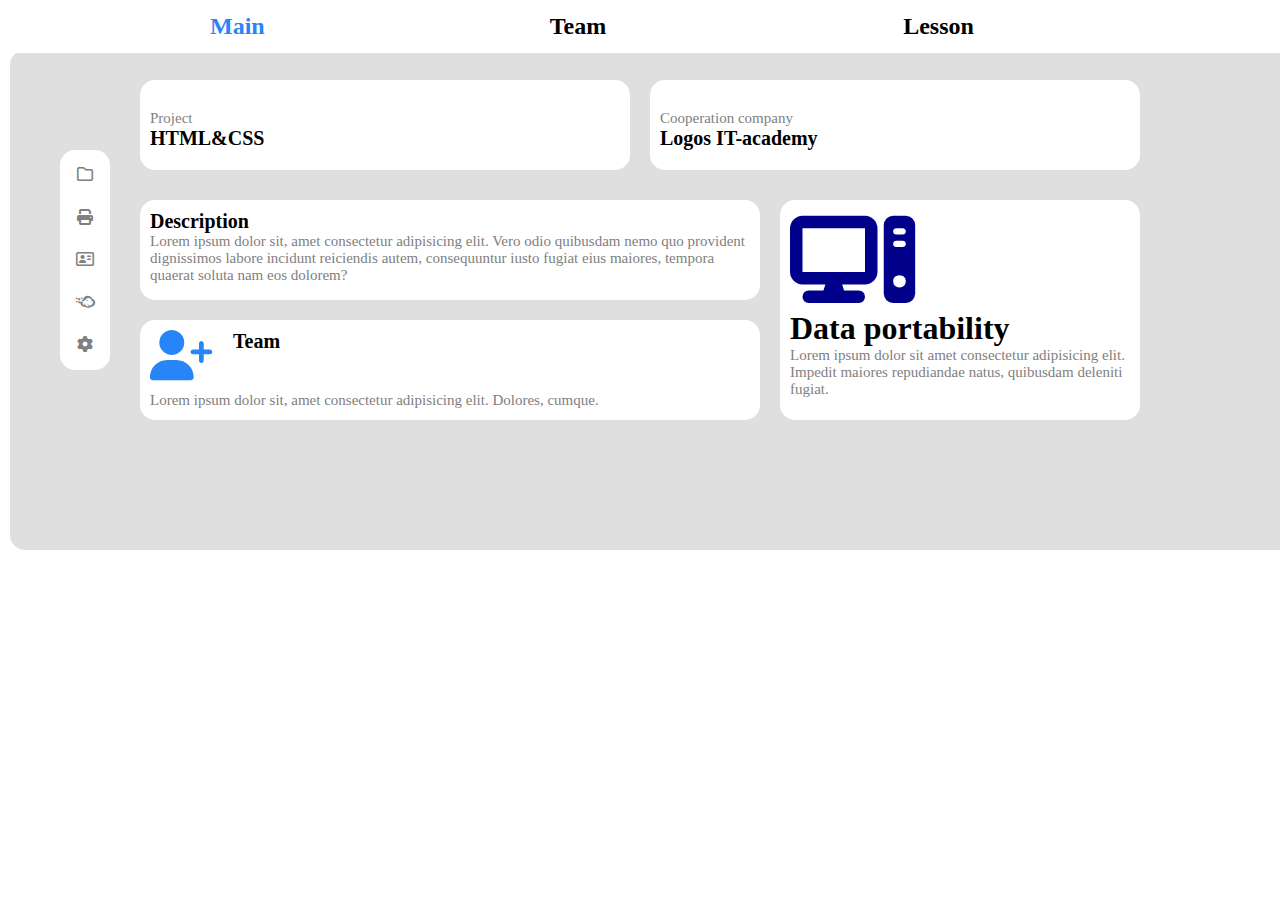
<file: index.html>
<!DOCTYPE html>
<html lang="en">

<head>
    <meta charset="UTF-8">
    <meta name="viewport" content="width=device-width, initial-scale=1.0">
    <title>Document</title>
    <link rel="stylesheet" href="main.css">
    <link rel="stylesheet" href="https://cdnjs.cloudflare.com/ajax/libs/font-awesome/6.5.2/css/all.min.css">
</head>

<body>
    <div class="container"></div>
    <div class="navigation">
        <div class="item active">Main</div>
        <div class="item active"><a href="team.html">Team</a></div>
        <div class="item active"><a href="lesson.html">Lesson</a></div>
    </div>
    <div class="grey">
        <div class="images">
            <div class="icon"><i class="fa-regular fa-folder"></i></div>
            <div class="icon"><i class="fa-solid fa-print"></i></div>
            <div class="icon"><i class="fa-regular fa-address-card"></i></div>
            <div class="icon"><i class="fa-brands fa-cloudversify"></i></div>
            <div class="icon"><i class="fa-solid fa-gear"></i></div>
        </div>
        <div class="huge">
            <div class="ContainerOne">
                <div class="html">
                    <p>Project</p>
                    <h1>HTML&CSS</h1>
                </div>
                <div class="html">
                    <p>Cooperation company</p>
                    <h1>Logos IT-academy</h1>
                </div>
            </div>
            <div class="three">
                <div class="two">
                    <div class="small">
                        <h1>Description </h1>
                        <p> Lorem ipsum dolor sit, amet consectetur adipisicing elit. Vero odio quibusdam nemo quo
                            provident
                            dignissimos labore incidunt reiciendis autem, consequuntur iusto fugiat eius maiores,
                            tempora
                            quaerat soluta nam eos dolorem?</p>
                    </div>
                    <div class="small tired"> <i class="fa-solid fa-user-plus"></i>
                        <h1>Team</h1>
                        <p>Lorem ipsum dolor sit, amet consectetur adipisicing elit. Dolores, cumque.</p>
                    </div>
                </div>
           
            <div class="text"> <i class="fa-solid fa-computer"></i>
                <h1>Data portability</h1>
                <p>Lorem ipsum dolor sit amet consectetur adipisicing elit. Impedit maiores repudiandae natus, quibusdam
                    deleniti fugiat.</p>
            </div> </div>
        </div>
    </div>
    </div>
    </div>
</body>

</html>
</file>
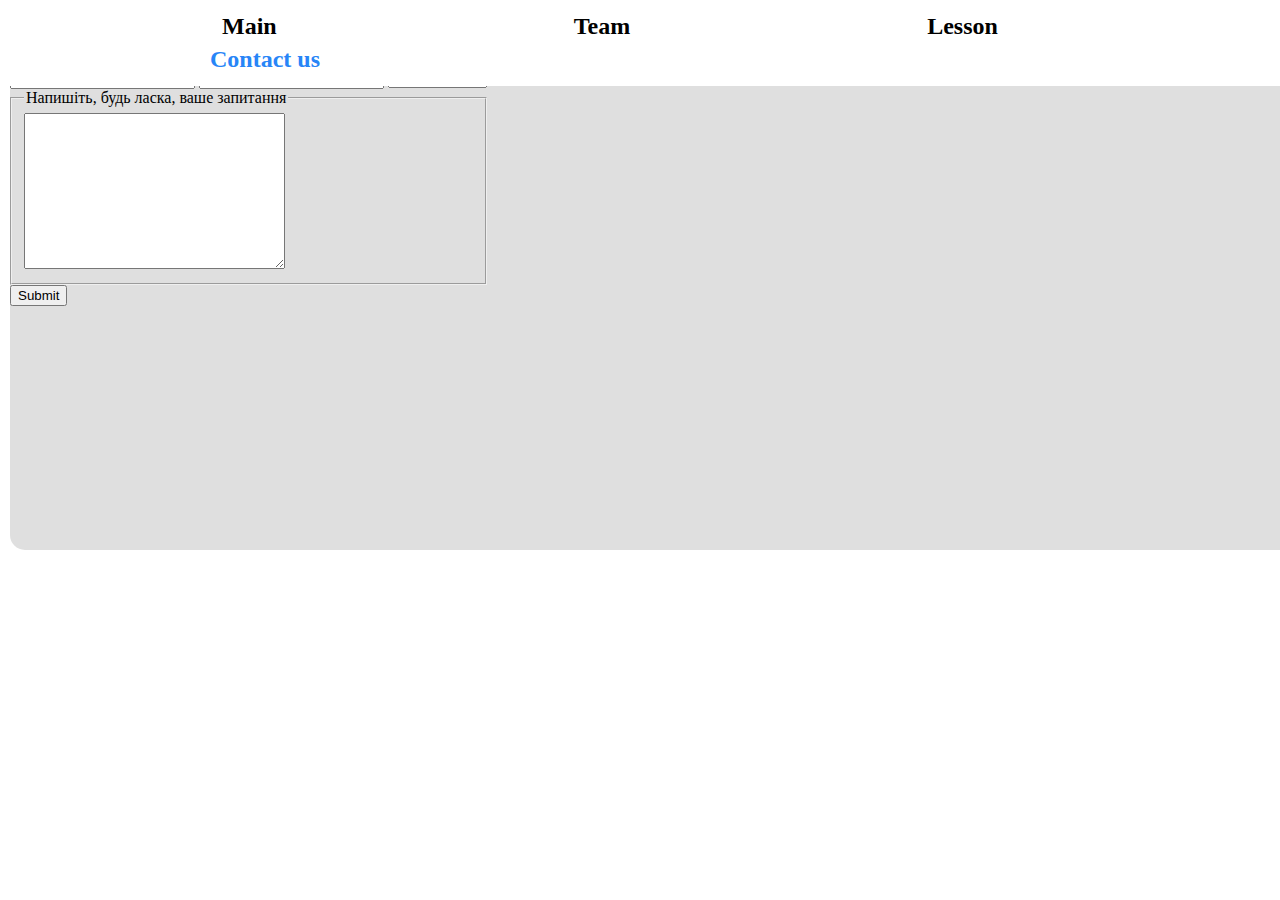
<file: contact us.html>
<!DOCTYPE html>
<html lang="en">
<head>
    <meta charset="UTF-8">
    <meta name="viewport" content="width=device-width, initial-scale=1.0">
    <title>Document</title>
    <link rel="stylesheet" href="main.css">
</head>
<body>
    <div class="container"></div>
    <div class="navigation">
        <div class="item active"><a href="index.html">Main</a></div>
        <div class="item active"> <a href="team.html">Team</a></div>
        <div class="item active"><a href="lesson.html">Lesson</a></div>
        <div class="item active">Contact us</a></div>
    </div>
    <div class="grey">
        <div class="frame">
        <div class="feedback"> Заповніть, будь ласка, форму для зворотнього зв'язку</div>
    <form action="" class="form">
        <div class="class">
        <input type="text" placeholder="ваше ім'я" class="yourname">
        <input type="email" placeholder="ваш email" class="email">
       <select name="" id="" class="select">
        <optgroup label="Оберіть ваше місто">
        <option value="Львів">Львів</option>
        <option value="ІФ">ІФ</option>
        <option value="Тернопіль">Тернопіль</option>
    </optgroup>
       </select>
       <fieldset class="fieldset"> <legend>Напишіть, будь ласка, ваше запитання</legend> <textarea name="" id="" cols="30" rows="10" class="textarea"></textarea></fieldset>
    <input type="submit" class="submit">
    </div>
    </form>
</div>
</div>
</body>
</html>
</file>
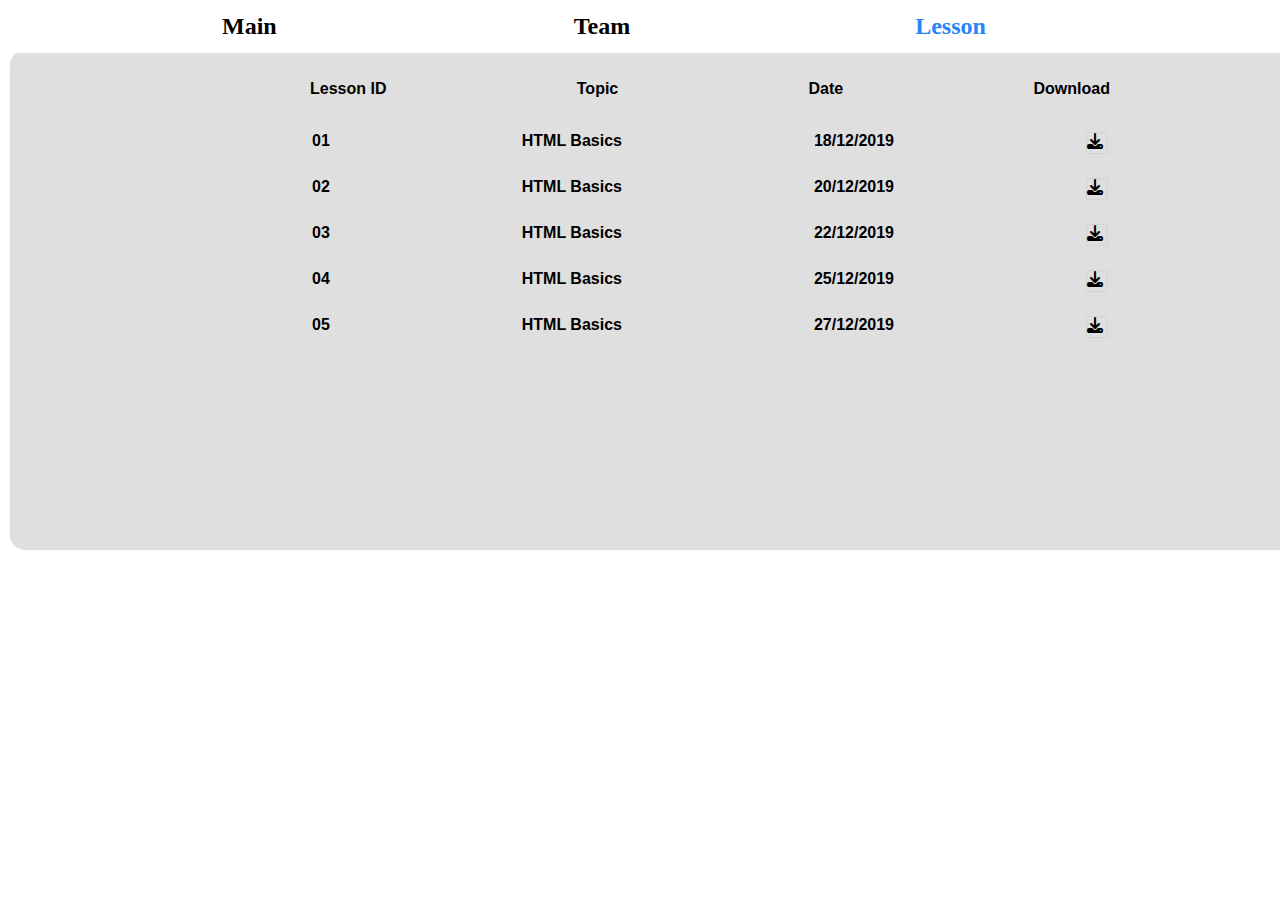
<file: lesson.html>
<!DOCTYPE html>
<html lang="en">

<head>
    <meta charset="UTF-8">
    <meta name="viewport" content="width=device-width, initial-scale=1.0">
    <title>Document</title>
    <link rel="stylesheet" href="main.css">
    <link rel="stylesheet" href="https://cdnjs.cloudflare.com/ajax/libs/font-awesome/6.5.2/css/all.min.css">
</head>

<body>
    <div class="container"></div>
    <div class="navigation">
        <div class="item active"><a href="index.html">Main</a></div>
        <div class="item active"><a href="team.html">Team</a></div>
        <div class="item active">Lesson</div>
    </div>
    <div class="grey">
        <div class="Rex">
            <div class="Flex">
                <div class="Lesson"> Lesson ID</div>
                <div class="Lesson">Topic</div>
                <div class="Lesson">Date</div>
                <div class="Lesson">Download</div>
            </div>
            <div class="FlexOne">
                <div class="Team"> 01 </div>
                <div class="Team">HTML Basics</div>
                <div class="Team">18/12/2019</div>
                <div class="Team"><i class="fa-solid fa-download"></i></div>
            </div>
            <div class="FlexTwo">
                <div class="Team"> 02 </div>
                <div class="Team">HTML Basics</div>
                <div class="Team">20/12/2019</div>
                <div class="Team"><i class="fa-solid fa-download"></i></div>
            </div>
            <div class="FlexThree" >
                <div class="Team"> 03 </div>
                <div class="Team">HTML Basics</div>
                <div class="Team">22/12/2019</div>
                <div class="Team"><i class="fa-solid fa-download"></i></div>
            </div>
            <div class="FlexFour">
                <div class="Team"> 04 </div>
                <div class="Team">HTML Basics</div>
                <div class="Team">25/12/2019</div>
                <div class="Team"><i class="fa-solid fa-download"></i></div>
            </div>
            <div class="FlexFive">
                <div class="Team"> 05 </div>
                <div class="Team">HTML Basics</div>
                <div class="Team">27/12/2019</div>
                <div class="Team"><i class="fa-solid fa-download"></i></div>
            </div>
        </div>
    </div>
</body>

</html>
</file>
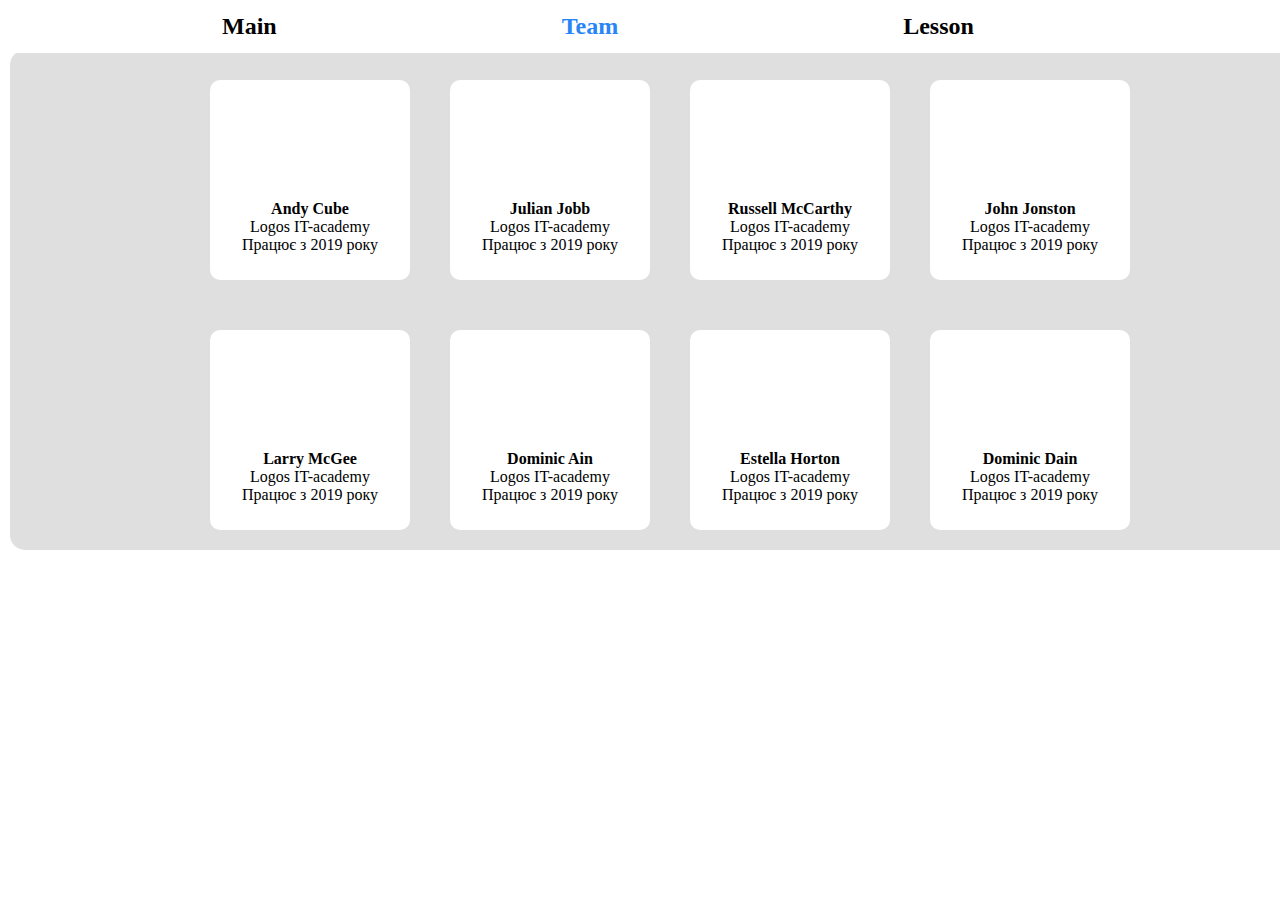
<file: team.html>
<!DOCTYPE html>
<html lang="en">

<head>
    <meta charset="UTF-8">
    <meta name="viewport" content="width=device-width, initial-scale=1.0">
    <title>Document</title>
    <link rel="stylesheet" href="main.css">
    
</head>

<body>
    <div class="container"></div>
    <div class="navigation">
        <div class="item active"><a href="index.html">Main</a></div>
        <div class="item active">Team</div>
        <div class="item active"><a href="lesson.html">Lesson</a></div>
    </div>
    <div class="grey">
        <div class="containerFlex">
            <div class="parent">
                <div class="image"></div>
                <p><b>Andy Cube</b></p> Logos IT-academy <br>
                <p>Працює з 2019 року</p>
            </div>
            <div class="parent">
                <div class="image"></div>
                <p><b>Julian Jobb</b></p> Logos IT-academy <br>
                <p>Працює з 2019 року</p>
            </div>
            <div class="parent">
                <div class="image"></div>
                <p><b>Russell McCarthy</b></p> Logos IT-academy <br>
                <p>Працює з 2019 року</p>
            </div>
            <div class="parent">
                <div class="image"></div>
                <p><b>John Jonston</b></p>Logos IT-academy <br>
                <p>Працює з 2019 року</p>
            </div>
            <div class="parentOne">
                <div class="image"></div>
                <p><b>Larry McGee</b></p> Logos IT-academy <br>
                <p>Працює з 2019 року</p>
            </div>
            <div class="parentOne">
                <div class="image"></div>
                <p><b>Dominic Ain</b></p> Logos IT-academy <br>
                <p>Працює з 2019 року</p>
            </div>
            <div class="parentOne">
                <div class="image"></div>
                <p><b>Estella Horton</b></p> Logos IT-academy <br>
                <p>Працює з 2019 року</p>
            </div>
            <div class="parentOne">
                <div class="image"></div>
                <p><b>Dominic Dain</b></p> Logos IT-academy <br>
                <p>Працює з 2019 року</p>
            </div>
        </div>
    </div>
</body>

</html>
</file>
<file: main.css>
* {
    margin: 0 0;
}

.container {
    max-width: 1440px;
    margin: 0 0;
}

.navigation {
    margin: 0 auto;
    width: 1440px;
    position: fixed;
    background: white;
    top: 0;
    padding: 10px;
    margin-bottom: 70px;
   
}

.navigation .item {
    margin-left: 200px;
    font-family: "Open Sans";
    font-style: normal;
    font-weight: 700;
    font-size: 24px;
    line-height: 33px;
    margin-right: 69px;
    color: #131313;
    cursor: pointer;
    display: inline-block;


}

.navigation .item a {
    text-decoration: none;
    color: black;
    padding: 10px;
    border: 2px solid transparent;
    transition: 0, 3s linear all;

}

.navigation .active {
    color: #2785f7;
}

.navigation a:hover {
    color: #2785f7;
    border: 2px solid #2785f7;
}

.grey {
    width: 1300px;
    height: 500px;
    background-color: rgba(192, 192, 192, 0.5);
    display: flex;
    flex-wrap: wrap;
    border-radius: 15px;
    margin-top: 50px;
    margin-left: 10px;
}

.containerFlex {
    width: 1000px;
    height: 400px;
    margin-top: 30px;
    margin-left: 200px;
    display: flex;
    flex-wrap: wrap;

}

.containerFlex .parent .image {
    margin-left: 60px;
    width: 70px;
    height: 70px;
    background-image: url(https://24tv.ua/resources/photos/news/202106/1662719.jpg?v=1661261979000);
    border-radius: 50px;
    background-size: cover;
}

.parent {
    align-content: flex-start;
    text-align: center;
    padding-top: 50px;
    width: 200px;
    height: 150px;
    margin-right: 40px;

    background-color: white;
    border-radius: 10px;

}

.parentOne {
    margin-top: 50px;
    align-content: flex-start;
    text-align: center;
    padding-top: 50px;
    width: 200px;
    height: 150px;
    display: inline-block;
    background-color: white;
    border-radius: 10px;
    margin-right: 40px;
}

.containerFlex .parentOne .image {
    margin-left: 60px;
    width: 70px;
    height: 70px;
    background-image: url(https://24tv.ua/resources/photos/news/202106/1662719.jpg?v=1661261979000);
    border-radius: 50px;
    background-size: cover;
}

.flexContainer {
    display: flex;
    justify-content: flex-end;
    flex-direction: row-reverse;
    margin-top: 100px;
    border: 2px solid blue;
    max-width: 700px;
}

.flexContainer div {
    width: 120px;
    height: 60px;
    background: beige;
    border: 1px solid black;
}

.Rex {
    margin-top: 30px;
    width: 800px;
    height: 300px;
    margin-left: 300px;
}

.Flex {
    display: flex;
    width: 800px;
    height: 30px;
    justify-content: space-between;


}

.Flex .Lesson {
    font-family: Arial, sans-serif;
    font-weight: bold;
}

.FlexOne {
    display: flex;
    margin-top: 20px;
    transition: background-color 0.3s ease;
    justify-content: space-between;
    border: 1px solid transparent;
    border-radius: 5px;
    transition: border-color 0.3s linear all;
}

.FlexOne .Team {
    font-family: Arial, sans-serif;
    font-weight: bold;
    cursor: pointer;
    border: 1px solid transparent;
    transition: background-color 0.3s linear all;
}

.FlexOne:hover {
    border-color: white;
    background-color: white;
}


.Team:hover {
    background-color: white;
}

.FlexTwo {
    display: flex;
    margin-top: 20px;
    transition: background-color 0.3s ease;
    justify-content: space-between;
    border: 1px solid transparent;
    border-radius: 5px;
    transition: border-color 0.3s linear all;
}

.FlexTwo .Team {
    font-family: Arial, sans-serif;
    font-weight: bold;
    cursor: pointer;
    border: 1px solid transparent;
    transition: background-color 0.3s linear all;
}

.FlexTwo:hover {
    border-color: white;
    background-color: white;
}


.Team:hover {
    background-color: white;
}
.FlexThree {
    display: flex;
    margin-top: 20px;
    transition: background-color 0.3s ease;
    justify-content: space-between;
    border: 1px solid transparent;
    border-radius: 5px;
    transition: border-color 0.3s linear all;
}

.FlexThree .Team {
    font-family: Arial, sans-serif;
    font-weight: bold;
    cursor: pointer;
    border: 1px solid transparent;
    transition: background-color 0.3s linear all;
}

.FlexThree:hover {
    border-color: white;
    background-color: white;
}


.Team:hover {
    background-color: white;
}
.FlexFour {
    display: flex;
    margin-top: 20px;
    transition: background-color 0.3s ease;
    justify-content: space-between;
    border: 1px solid transparent;
    border-radius: 5px;
    transition: border-color 0.3s linear all;
}

.FlexFour .Team {
    font-family: Arial, sans-serif;
    font-weight: bold;
    cursor: pointer;
    border: 1px solid transparent;
    transition: background-color 0.3s linear all;
}

.FlexFour:hover {
    border-color: white;
    background-color: white;
}


.Team:hover {
    background-color: white;
}
.FlexFive {
    display: flex;
    margin-top: 20px;
    transition: background-color 0.3s ease;
    justify-content: space-between;
    border: 1px solid transparent;
    border-radius: 5px;
    transition: border-color 0.3s linear all;
}

.FlexFive .Team {
    font-family: Arial, sans-serif;
    font-weight: bold;
    cursor: pointer;
    border: 1px solid transparent;
    transition: background-color 0.3s linear all;
}

.FlexFive:hover {
    border-color: white;
    background-color: white;
}


.Team:hover {
    background-color: white;
}
 .Team i{width: 20px;
height: 20px;
border:1px solid lightgray;}
.images {
    width: 50px;
    height: 200px;
    background-color: white;
    display: flex;
    flex-direction: column;
    margin-top: 100px;
    margin-left: 50px;
    border-radius: 15px;
    justify-content: space-between;
    padding-top: 10px;
    padding-bottom: 10px;
    align-items: center;
    transition: white 0.3s ease;
}
.images .icon {color: gray;
    text-decoration: none;
    padding: 5px;
    cursor: pointer;
    border: 1px solid transparent;
    transition: white 0.3s linear all}
    .images .icon:hover{
        width: 30px;
        height: 30px;
        border-color: #2785f7;
        background-color: #2785f7;

    }
    .huge {margin-top: 30px;
        margin-left: 30px;}
    .ContainerOne{
        width: 1000px;
        display: flex;
    justify-content: space-between;}
   .ContainerOne .html {
    width: 480px;
    height: 60px;
    border-radius: 15px;
    background-color: white;
    text-align: left;
    padding-left: 10px;
    padding-top: 30px;
   }
   .html p{
    color: gray;
    font-size: 15px;
   }
   .html h1{ font-size: 20px;}
   .three{margin-top: 30px;
    width: 1000px;
    display: flex;
    
}
.two{ height: 220px;
    display: flex;
    flex-direction: column;
    justify-content: space-between;}
.small{ width:600px ;
height: 80px;
background-color: white;
border-radius: 15px;
padding: 10px 10px;
}
.small h1{font-size: 20px;
margin-right: 70px;}
.small p{ color: gray;
    font-size: 15px;}
     .small.tired {display: flex;
    flex-wrap: wrap;}
.small.tired i{font-size: 50px;
color: #2785f7;
margin-bottom: 10px;
margin-right: 20px;}
.three .text {width: 380px;
    margin-left: 20px;
height:200px;
border-radius: 15px;
background-color: white;
padding: 10px 10px;}
.three .text i{
    font-size: 100px;
    color: darkblue;
}
.three.text h1{font-size: 20px;
    margin-right: 70px;}
    .three .text p{ color: gray;
        font-size: 15px;}
</file>
